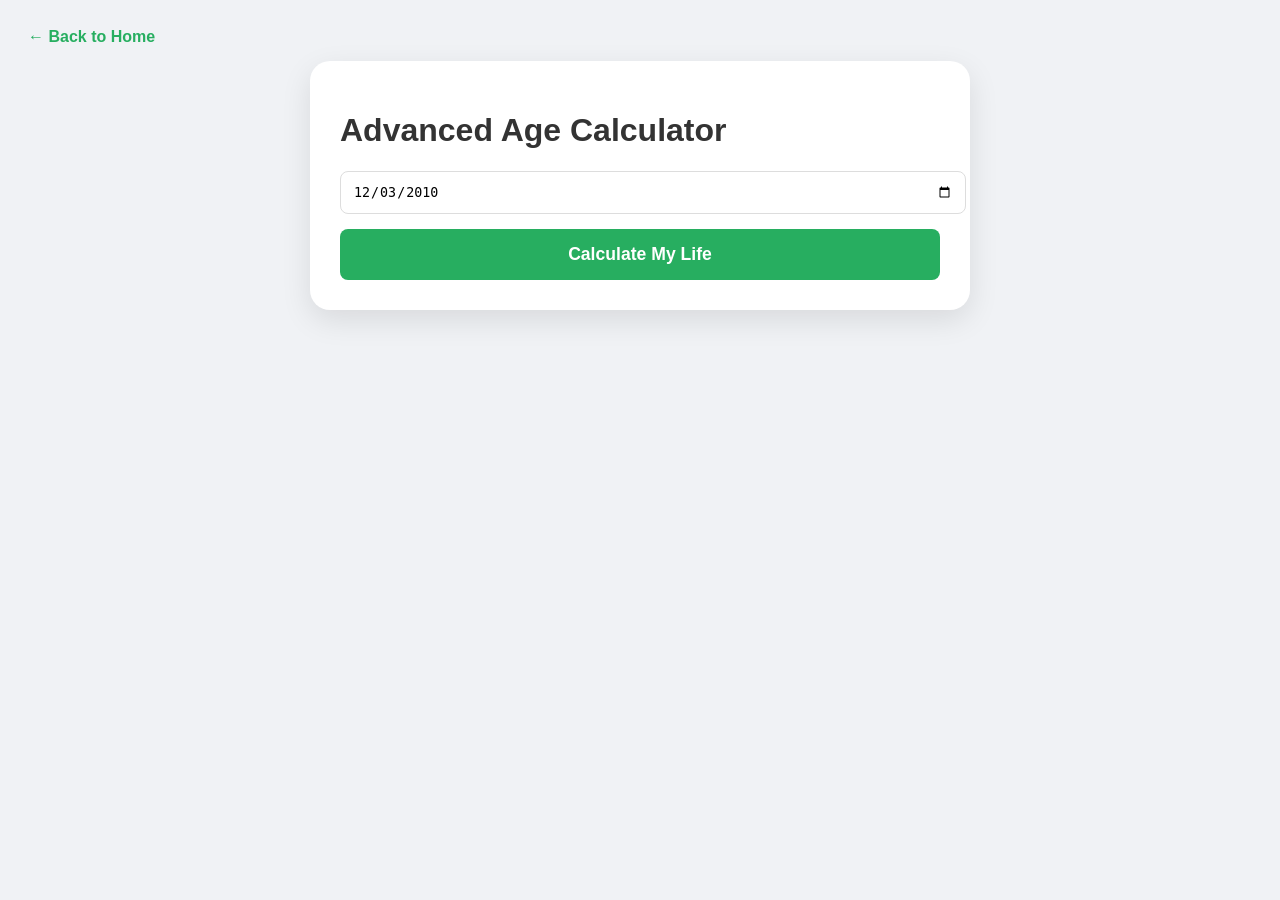
<file: AgeCalculator/index.html>
<!DOCTYPE html>
<html lang="en">
<head>
    <meta charset="UTF-8">
    <title>Advanced Age Calculator</title>
    <link rel="stylesheet" href="style.css">
</head>
<body>
    <a href="../index.html" class="back-btn">← Back to Home</a>

    <div class="container">
        <h1>Advanced Age Calculator</h1>
        <input type="date" id="dob" value="2010-12-03">
        <button id="calculateBtn">Calculate My Life</button>

        <div id="result" style="display: none;">
            <section class="main-age">
                <div class="card">
                    <h3>Age in Gregorian</h3>
                    <p id="gregorianAge"></p>
                    <small id="nextBirthday"></small>
                </div>
            </section>

            <section class="stats-grid">
                <div class="stat-card"><h4>Months</h4><p id="totalMonths"></p></div>
                <div class="stat-card"><h4>Weeks</h4><p id="totalWeeks"></p></div>
                <div class="stat-card"><h4>Days</h4><p id="totalDays"></p></div>
                <div class="stat-card"><h4>Hours</h4><p id="totalHours"></p></div>
            </section>

            <section class="fun-facts">
                <h3>Fun Facts About Your Life</h3>
                <ul>
                    <li>❤️ Your heart beat approx: <strong id="heartBeats"></strong> times</li>
                    <li>🌬️ You breathed approx: <strong id="breaths"></strong> times</li>
                    <li>💤 You slept approx: <strong id="sleep"></strong> years</li>
                    <li>🏹 Zodiac Sign: <strong id="zodiac"></strong></li>
                </ul>
            </section>
        </div>
    </div>

    <script src="script.js"></script>
</body>
</html>
</file>
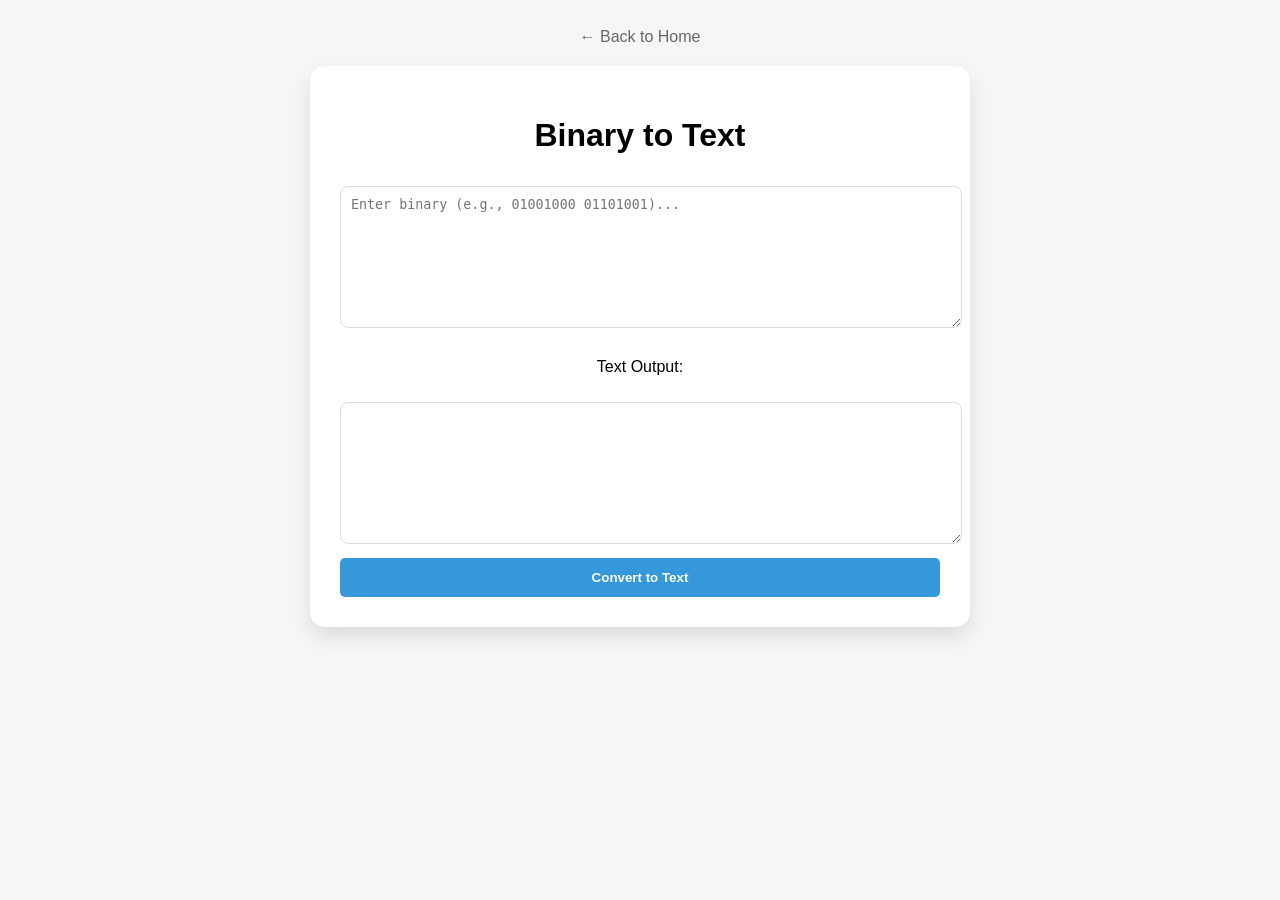
<file: BinaryToText/index.html>
<!DOCTYPE html>
<html lang="en">
<head>
    <meta charset="UTF-8">
    <title>Binary to Text</title>
    <link rel="stylesheet" href="style.css">
</head>
<body>
    <a href="../index.html" class="back-btn">← Back to Home</a>
    <div class="container">
        <h1>Binary to Text</h1>
        <textarea id="binaryInput" placeholder="Enter binary (e.g., 01001000 01101001)..."></textarea>
        <div class="result-box">
            <p>Text Output:</p>
            <textarea id="textOutput" readonly></textarea>
        </div>
        <button id="convertBtn">Convert to Text</button>
    </div>
    <script src="script.js"></script>
</body>
</html>
</file>
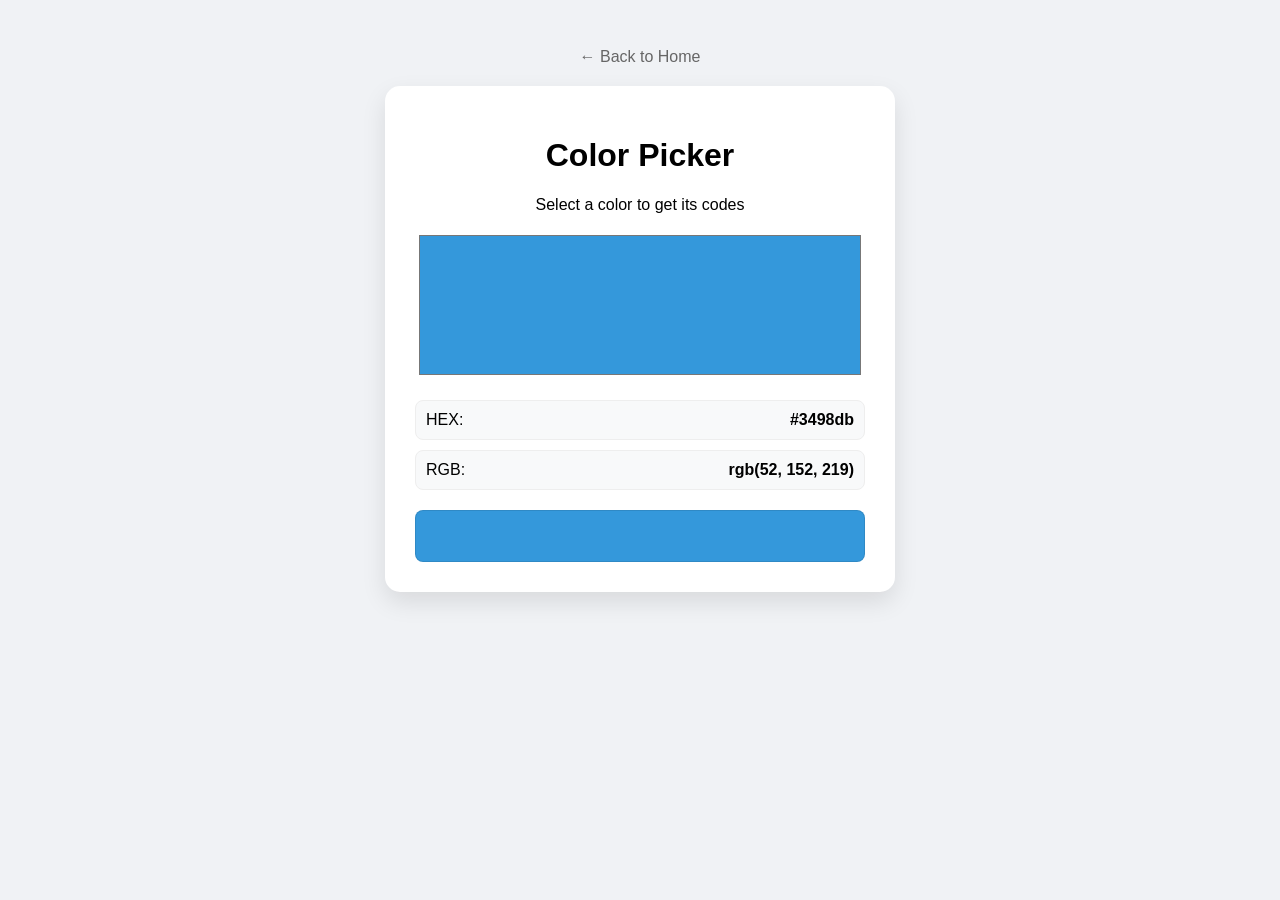
<file: ColorPicker/index.html>
<!DOCTYPE html>
<html lang="en">
<head>
    <meta charset="UTF-8">
    <title>Color Picker - WebTools</title>
    <link rel="stylesheet" href="style.css">
</head>
<body>
    <a href="../index.html" class="back-btn">← Back to Home</a>

    <div class="container">
        <h1>Color Picker</h1>
        <p>Select a color to get its codes</p>
        
        <input type="color" id="colorInput" value="#3498db">
        
        <div class="results">
            <div class="code-card">
                <span>HEX:</span>
                <strong id="hexCode">#3498db</strong>
            </div>
            <div class="code-card">
                <span>RGB:</span>
                <strong id="rgbCode">rgb(52, 152, 219)</strong>
            </div>
        </div>

        <div id="preview" style="background-color: #3498db;"></div>
    </div>

    <script src="script.js"></script>
</body>
</html>
</file>
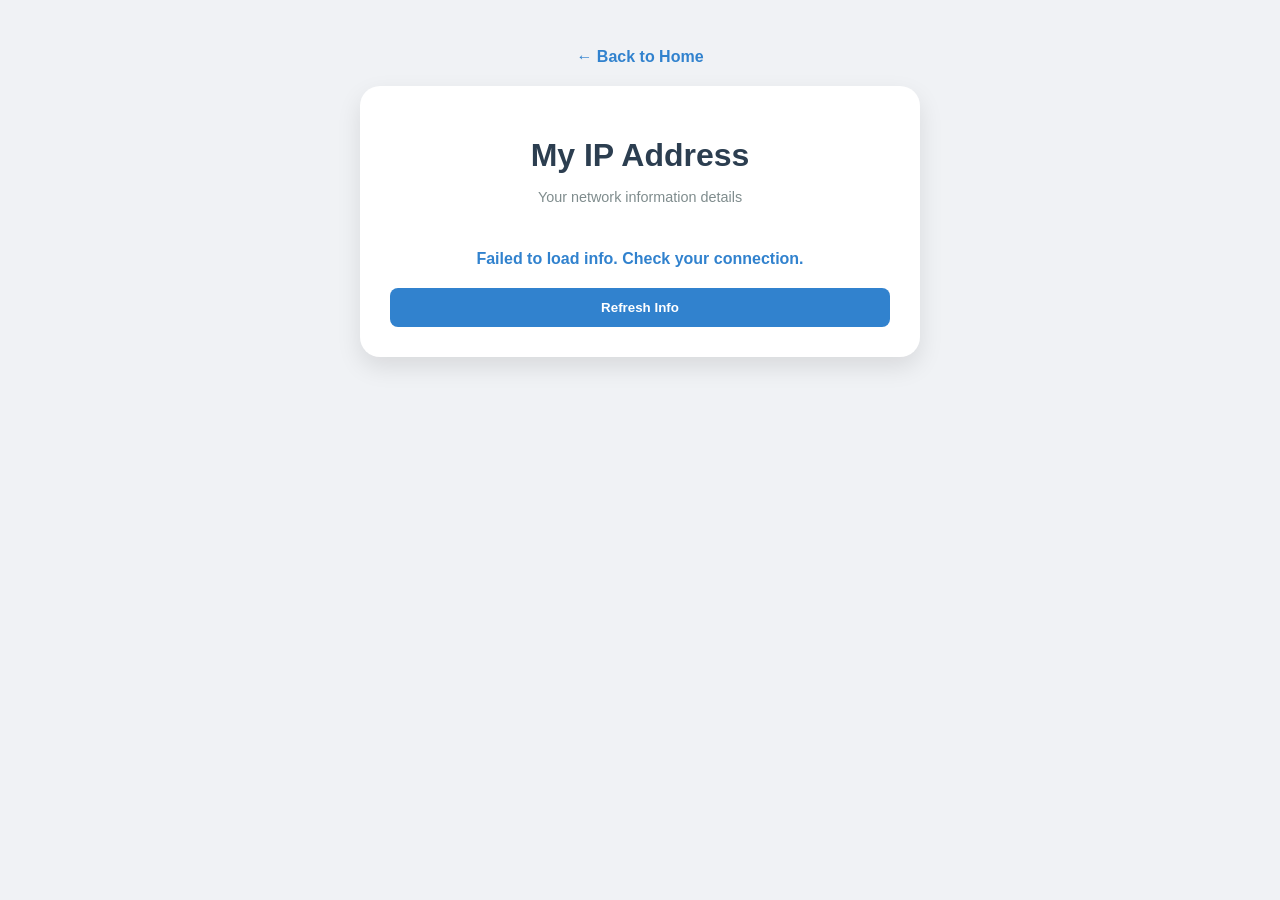
<file: IPFinder/index.html>
<!DOCTYPE html>
<html lang="en">
<head>
    <meta charset="UTF-8">
    <meta name="viewport" content="width=device-width, initial-scale=1.0">
    <title>What is my IP? - WebTools</title>
    <link rel="stylesheet" href="style.css">
</head>
<body>
    <a href="../index.html" class="back-btn">← Back to Home</a>

    <div class="container">
        <h1>My IP Address</h1>
        <p class="subtitle">Your network information details</p>
        
        <div id="loader" class="loader">Detecting...</div>

        <div id="ip-details" class="details-card" style="display: none;">
            <div class="main-ip">
                <small>Your Public IP</small>
                <h2 id="ip-address">0.0.0.0</h2>
            </div>
            
            <div class="info-grid">
                <div class="info-item"><span>City:</span> <b id="city">-</b></div>
                <div class="info-item"><span>Country:</span> <b id="country">-</b></div>
                <div class="info-item"><span>ISP:</span> <b id="isp">-</b></div>
                <div class="info-item"><span>Timezone:</span> <b id="timezone">-</b></div>
            </div>
        </div>

        <button id="refreshBtn">Refresh Info</button>
    </div>

    <script src="script.js"></script>
</body>
</html>
</file>
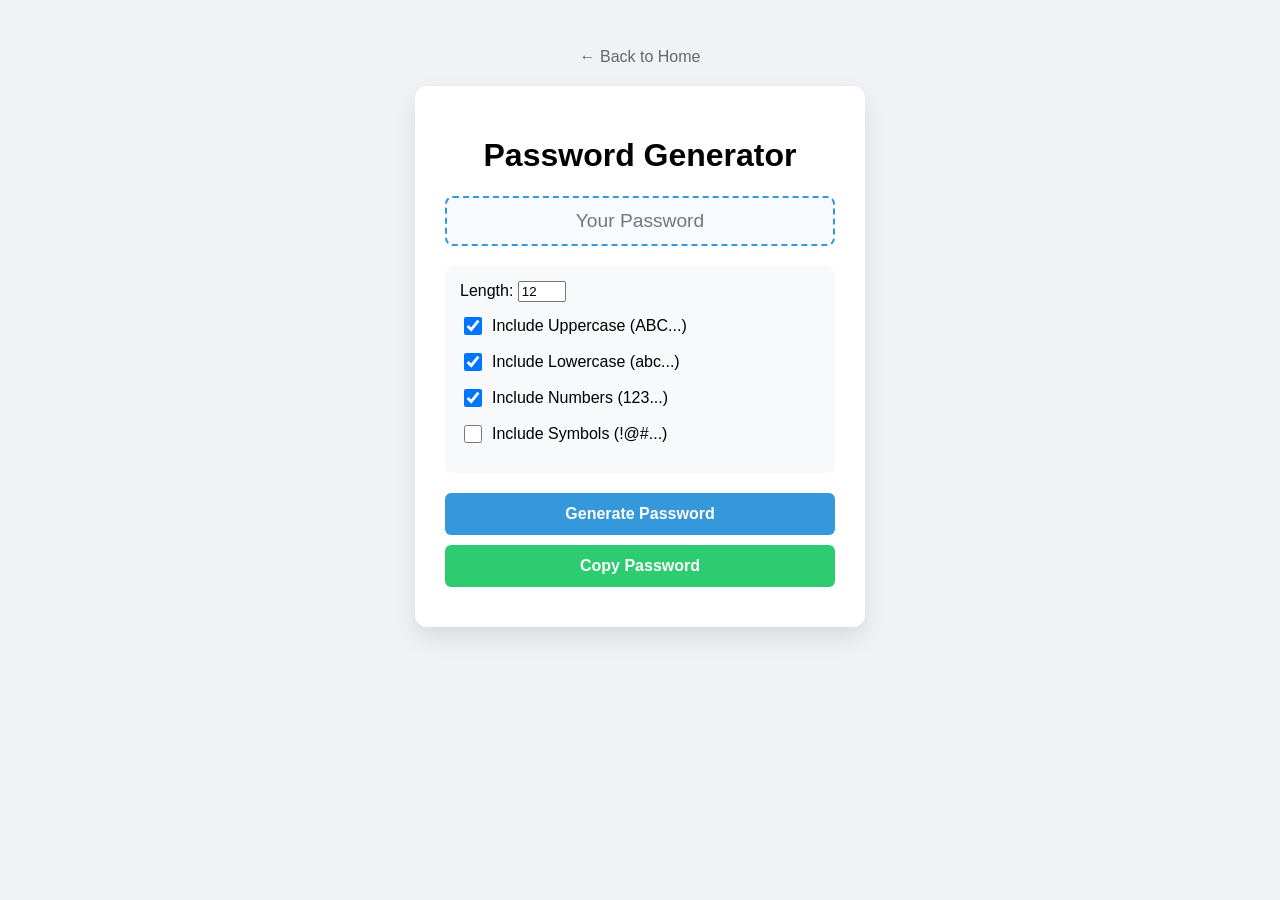
<file: PassGenerator/index.html>
<!DOCTYPE html>
<html lang="en">
<head>
    <meta charset="UTF-8">
    <meta name="viewport" content="width=device-width, initial-scale=1.0">
    <title>Password Generator - WebTools</title>
    <link rel="stylesheet" href="style.css">
</head>
<body>
    <a href="../index.html" class="back-btn">← Back to Home</a>

    <div class="container">
        <h1>Password Generator</h1>
        
        <div class="display">
            <input type="text" id="password" readonly placeholder="Your Password">
        </div>

        <div class="settings">
            <div class="option">
                <label>Length: <input type="number" id="length" min="4" max="30" value="12"></label>
            </div>
            <div class="option">
                <input type="checkbox" id="uppercase" checked>
                <label for="uppercase">Include Uppercase (ABC...)</label>
            </div>
            <div class="option">
                <input type="checkbox" id="lowercase" checked>
                <label for="lowercase">Include Lowercase (abc...)</label>
            </div>
            <div class="option">
                <input type="checkbox" id="numbers" checked>
                <label for="numbers">Include Numbers (123...)</label>
            </div>
            <div class="option">
                <input type="checkbox" id="symbols">
                <label for="symbols">Include Symbols (!@#...)</label>
            </div>
        </div>

        <button id="generate">Generate Password</button>
        <button id="copy" style="background-color: #2ecc71;">Copy Password</button>
    </div>

    <script src="script.js"></script>
</body>
</html>
</file>
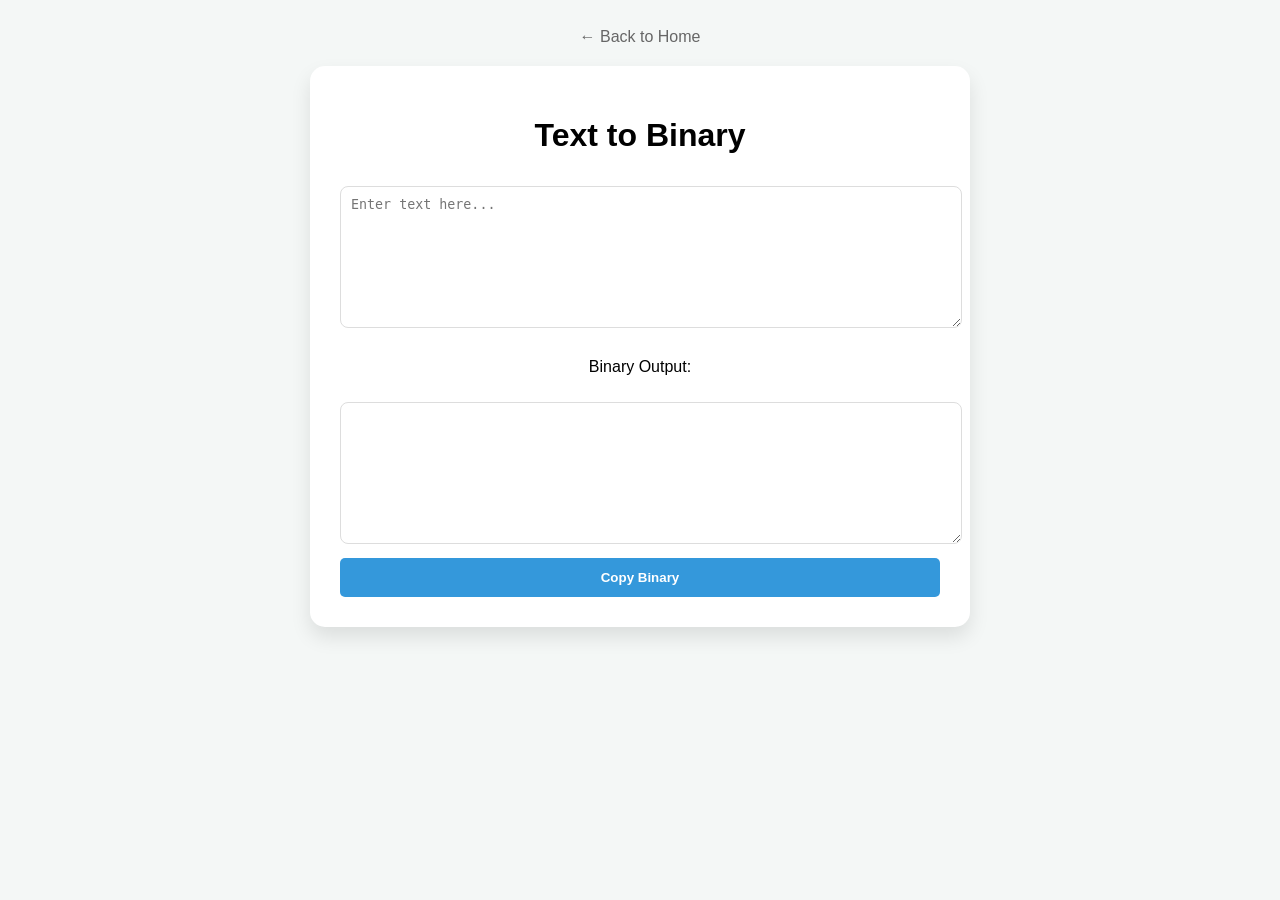
<file: TextToBinary/index.html>
<!DOCTYPE html>
<html lang="en">
<head>
    <meta charset="UTF-8">
    <title>Text to Binary</title>
    <link rel="stylesheet" href="style.css">
</head>
<body>
    <a href="../index.html" class="back-btn">← Back to Home</a>
    <div class="container">
        <h1>Text to Binary</h1>
        <textarea id="textInput" placeholder="Enter text here..."></textarea>
        <div class="result-box">
            <p>Binary Output:</p>
            <textarea id="binaryOutput" readonly></textarea>
        </div>
        <button id="copyBtn">Copy Binary</button>
    </div>
    <script src="script.js"></script>
</body>
</html>
</file>
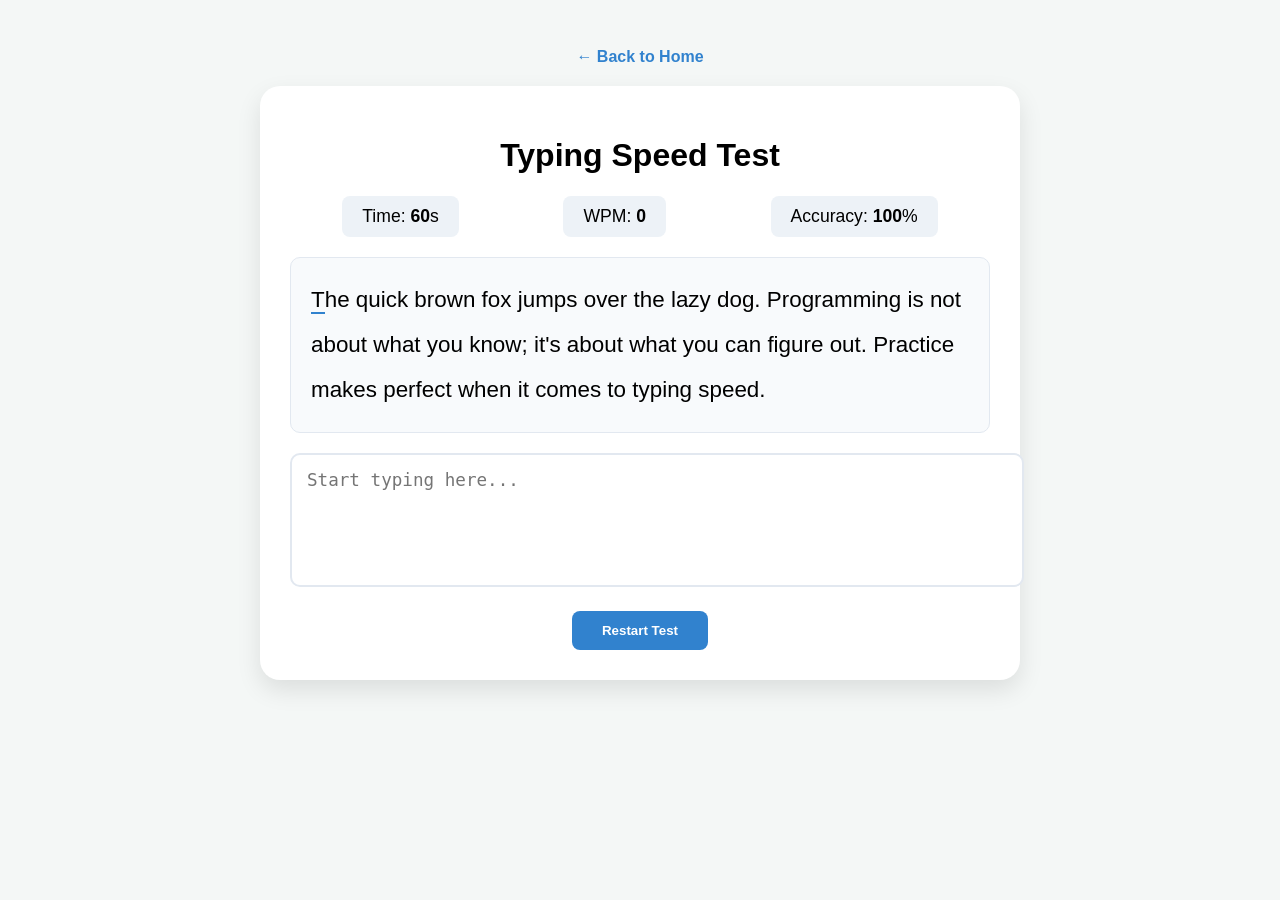
<file: TypingTest/index.html>
<!DOCTYPE html>
<html lang="en">
<head>
    <meta charset="UTF-8">
    <title>Typing Speed Test - WebTools</title>
    <link rel="stylesheet" href="style.css">
</head>
<body>
    <a href="../index.html" class="back-btn">← Back to Home</a>

    <div class="container">
        <h1>Typing Speed Test</h1>
        <div class="stats">
            <div class="stat-box">Time: <b id="timer">60</b>s</div>
            <div class="stat-box">WPM: <b id="wpm">0</b></div>
            <div class="stat-box">Accuracy: <b id="accuracy">100</b>%</div>
        </div>

        <div id="text-display" class="text-display">
            </div>

        <textarea id="input-field" placeholder="Start typing here..."></textarea>

        <button id="retryBtn">Restart Test</button>
    </div>

    <script src="script.js"></script>
</body>
</html>
</file>
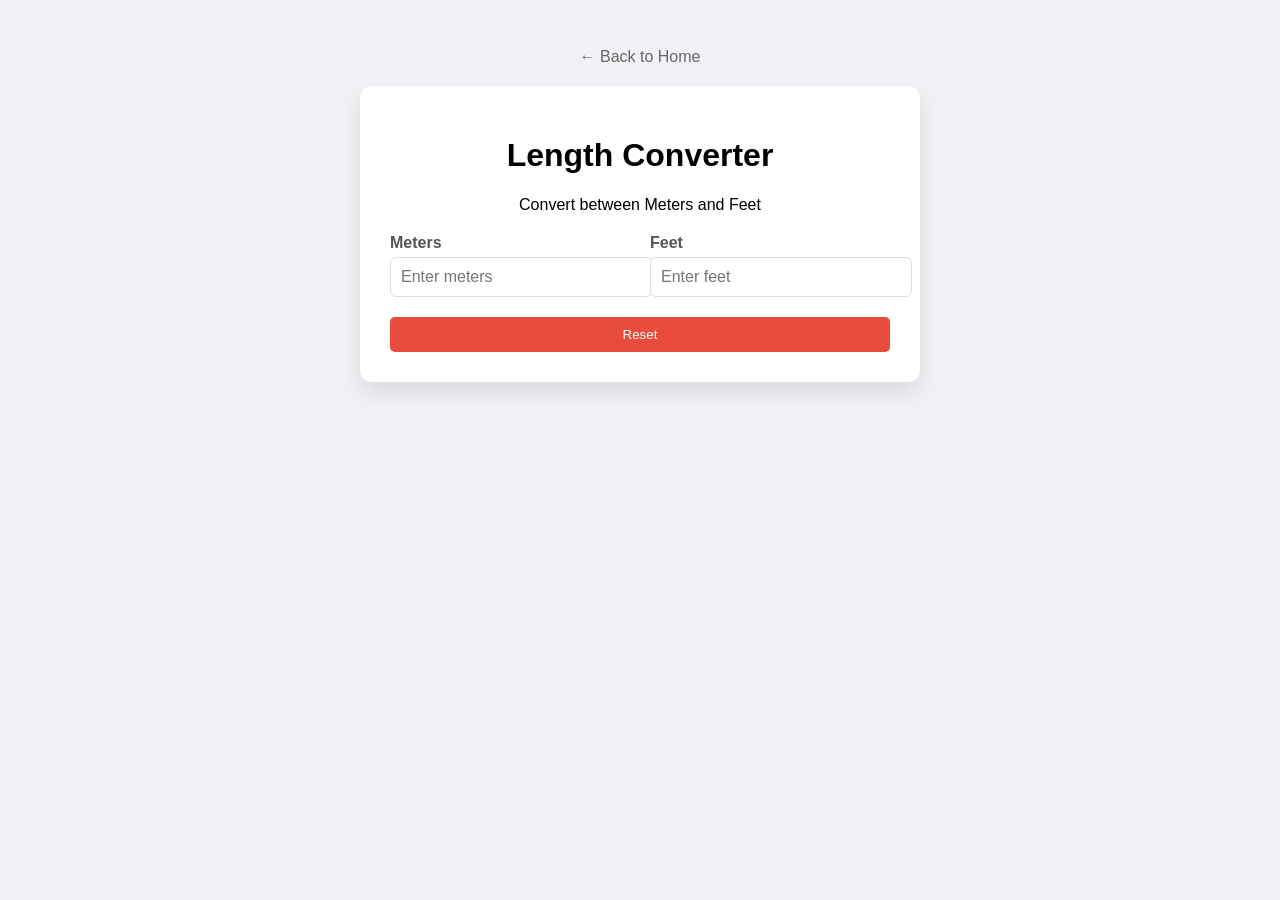
<file: UnitConverter/index.html>
<!DOCTYPE html>
<html lang="en">
<head>
    <meta charset="UTF-8">
    <title>Unit Converter - WebTools</title>
    <link rel="stylesheet" href="style.css">
</head>
<body>
    <a href="../index.html" class="back-btn">← Back to Home</a>

    <div class="container">
        <h1>Length Converter</h1>
        <p>Convert between Meters and Feet</p>
        
        <div class="converter-box">
            <div class="input-group">
                <label>Meters</label>
                <input type="number" id="meters" placeholder="Enter meters">
            </div>

            <div class="input-group">
                <label>Feet</label>
                <input type="number" id="feet" placeholder="Enter feet">
            </div>
        </div>
        <button id="clear">Reset</button>
    </div>

    <script src="script.js"></script>
</body>
</html>
</file>
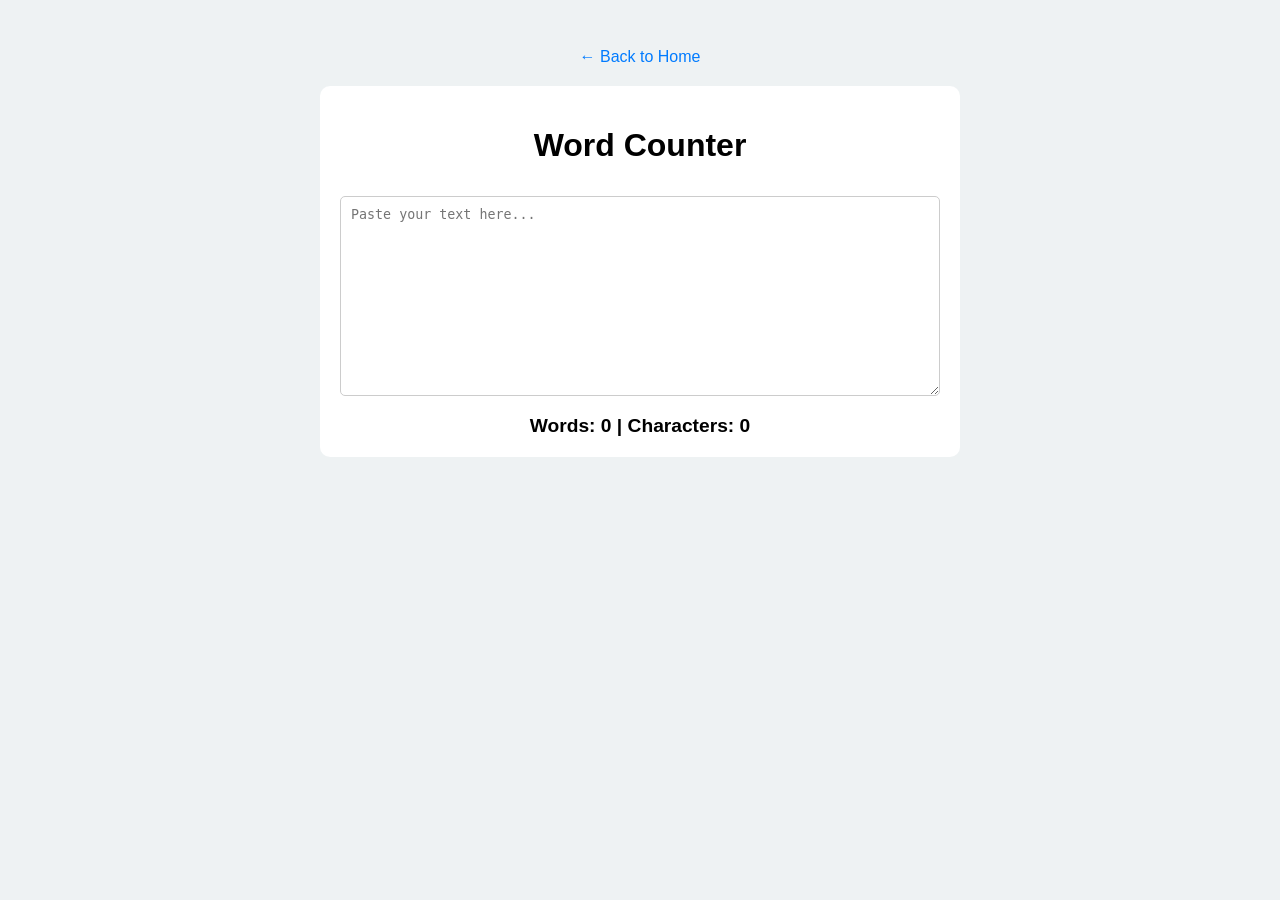
<file: WordCounter/index.html>
<!DOCTYPE html>
<html lang="en">
<head>
    <meta charset="UTF-8">
    <title>Word Counter - WebTools</title>
    <link rel="stylesheet" href="style.css">
</head>
<body>
    <a href="../index.html" class="back-btn">← Back to Home</a>
    
    <div class="container">
        <h1>Word Counter</h1>
        <textarea id="input" placeholder="Paste your text here..."></textarea>
        <div class="result">
            Words: <span id="wCount">0</span> | Characters: <span id="cCount">0</span>
        </div>
    </div>

    <script src="script.js"></script>
</body>
</html>
</file>
<file: AgeCalculator/style.css>
body { font-family: 'Segoe UI', sans-serif; background: #f0f2f5; padding: 20px; color: #333; }
.container { background: white; padding: 30px; border-radius: 20px; max-width: 600px; margin: auto; box-shadow: 0 10px 30px rgba(0,0,0,0.1); }
input[type="date"] { width: 100%; padding: 12px; margin-bottom: 15px; border-radius: 8px; border: 1px solid #ddd; }
button { width: 100%; padding: 15px; background: #27ae60; color: white; border: none; border-radius: 8px; cursor: pointer; font-weight: bold; font-size: 1.1rem; }

.main-age .card { background: #e8f5e9; padding: 20px; border-radius: 12px; margin-top: 20px; border-left: 5px solid #27ae60; }
.stats-grid { display: grid; grid-template-columns: 1fr 1fr; gap: 10px; margin-top: 20px; }
.stat-card { background: #f8f9fa; padding: 15px; border-radius: 10px; border: 1px solid #eee; }
.fun-facts { text-align: left; margin-top: 20px; background: #fff8e1; padding: 15px; border-radius: 12px; }
.fun-facts ul { list-style: none; padding: 0; }
.fun-facts li { margin-bottom: 10px; font-size: 0.95rem; }
.back-btn { display: inline-block; margin-bottom: 15px; text-decoration: none; color: #27ae60; font-weight: bold; }
</file>
<file: BinaryToText/style.css>
body { font-family: sans-serif; background: #f4f7f6; text-align: center; padding: 20px; }
.container { background: white; padding: 30px; border-radius: 15px; max-width: 600px; margin: auto; box-shadow: 0 10px 20px rgba(0,0,0,0.1); }
textarea { width: 100%; height: 120px; padding: 10px; margin: 10px 0; border-radius: 8px; border: 1px solid #ddd; font-family: monospace; }
button { width: 100%; padding: 12px; background: #3498db; color: white; border: none; border-radius: 5px; cursor: pointer; font-weight: bold; }
.back-btn { display: inline-block; margin-bottom: 20px; text-decoration: none; color: #666; }
</file>
<file: ColorPicker/style.css>
body { font-family: 'Segoe UI', sans-serif; background: #f0f2f5; text-align: center; padding: 40px; }
.container { background: white; padding: 30px; border-radius: 15px; max-width: 450px; margin: auto; box-shadow: 0 10px 25px rgba(0,0,0,0.1); }

input[type="color"] {
    width: 100%;
    height: 150px;
    border: none;
    cursor: pointer;
    background: none;
    margin-bottom: 20px;
}

.results { margin-bottom: 20px; }

.code-card {
    background: #f8f9fa;
    padding: 10px;
    margin-bottom: 10px;
    border-radius: 8px;
    display: flex;
    justify-content: space-between;
    border: 1px solid #eee;
}

#preview {
    height: 50px;
    border-radius: 8px;
    border: 1px solid rgba(0,0,0,0.1);
}

.back-btn { display: inline-block; margin-bottom: 20px; text-decoration: none; color: #666; }
</file>
<file: IPFinder/style.css>
body { font-family: 'Segoe UI', sans-serif; background: #f0f2f5; padding: 40px 20px; text-align: center; }
.container { background: white; padding: 30px; border-radius: 20px; max-width: 500px; margin: auto; box-shadow: 0 10px 25px rgba(0,0,0,0.1); }

h1 { color: #2c3e50; margin-bottom: 5px; }
.subtitle { color: #7f8c8d; margin-bottom: 25px; font-size: 0.9rem; }

.details-card { background: #1a202c; color: white; padding: 25px; border-radius: 15px; text-align: left; margin-bottom: 20px; }
.main-ip { border-bottom: 1px solid #4a5568; padding-bottom: 15px; margin-bottom: 15px; }
.main-ip h2 { color: #63b3ed; font-family: monospace; font-size: 1.8rem; }

.info-grid { display: grid; grid-template-columns: 1fr; gap: 10px; }
.info-item { display: flex; justify-content: space-between; font-size: 0.95rem; color: #cbd5e0; }
.info-item b { color: white; }

button { width: 100%; padding: 12px; background: #3182ce; color: white; border: none; border-radius: 8px; cursor: pointer; font-weight: bold; }
.loader { padding: 20px; color: #3182ce; font-weight: bold; }
.back-btn { display: inline-block; margin-bottom: 20px; text-decoration: none; color: #3182ce; font-weight: bold; }
</file>
<file: PassGenerator/style.css>
* {
    box-sizing: border-box;
}

body { 
    font-family: 'Segoe UI', sans-serif; 
    padding: 40px; 
    background: #f0f2f5; 
    text-align: center; 
}

.container { 
    background: white; 
    padding: 30px; 
    border-radius: 12px; 
    max-width: 450px; 
    margin: auto; 
    box-shadow: 0 10px 25px rgba(0,0,0,0.1); 
}

.display input {
    width: 100%;
    padding: 12px;
    margin-bottom: 20px;
    font-size: 1.2rem;
    text-align: center;
    border: 2px dashed #3498db;
    border-radius: 8px;
    background: #f7fbff;
}

.settings {
    text-align: left;
    background: #f8f9fa;
    padding: 15px;
    border-radius: 8px;
    margin-bottom: 20px;
}

.option {
    margin-bottom: 12px;
    display: flex;
    align-items: center;
}

.option input[type="checkbox"] {
    margin-right: 10px;
    width: 18px;
    height: 18px;
}

button { 
    width: 100%; 
    padding: 12px; 
    margin-bottom: 10px; 
    border: none; 
    border-radius: 6px; 
    cursor: pointer; 
    color: white; 
    background: #3498db; 
    font-weight: bold;
    font-size: 1rem;
}

.back-btn { 
    display: inline-block; 
    margin-bottom: 20px; 
    text-decoration: none; 
    color: #666; 
}
</file>
<file: TextToBinary/style.css>
body { font-family: sans-serif; background: #f4f7f6; text-align: center; padding: 20px; }
.container { background: white; padding: 30px; border-radius: 15px; max-width: 600px; margin: auto; box-shadow: 0 10px 20px rgba(0,0,0,0.1); }
textarea { width: 100%; height: 120px; padding: 10px; margin: 10px 0; border-radius: 8px; border: 1px solid #ddd; font-family: monospace; }
button { width: 100%; padding: 12px; background: #3498db; color: white; border: none; border-radius: 5px; cursor: pointer; font-weight: bold; }
.back-btn { display: inline-block; margin-bottom: 20px; text-decoration: none; color: #666; }
</file>
<file: TypingTest/style.css>
body { font-family: 'Segoe UI', sans-serif; background: #f4f7f6; padding: 40px 20px; text-align: center; }
.container { background: white; padding: 30px; border-radius: 20px; max-width: 700px; margin: auto; box-shadow: 0 10px 25px rgba(0,0,0,0.1); }

.stats { display: flex; justify-content: space-around; margin-bottom: 20px; }
.stat-box { background: #edf2f7; padding: 10px 20px; border-radius: 8px; font-size: 1.1rem; }

.text-display { 
    background: #f8fafc; padding: 20px; border-radius: 10px; border: 1px solid #e2e8f0;
    font-size: 1.4rem; line-height: 2; margin-bottom: 20px; text-align: left;
    user-select: none; pointer-events: none;
}

.char { border-bottom: 2px solid transparent; }
.char.correct { color: #48bb78; }
.char.incorrect { color: #f56565; background: #fff5f5; border-bottom: 2px solid #f56565; }
.char.current { border-bottom: 2px solid #3182ce; animation: blink 1s infinite; }

@keyframes blink { 50% { border-color: transparent; } }

textarea { 
    width: 100%; height: 100px; padding: 15px; border-radius: 10px; border: 2px solid #e2e8f0;
    font-size: 1.1rem; outline: none; resize: none;
}

button { margin-top: 20px; padding: 12px 30px; background: #3182ce; color: white; border: none; border-radius: 8px; cursor: pointer; font-weight: bold; }
.back-btn { display: inline-block; margin-bottom: 20px; text-decoration: none; color: #3182ce; font-weight: bold; }
</file>
<file: UnitConverter/style.css>
body { font-family: 'Segoe UI', sans-serif; padding: 40px; background: #f0f2f5; text-align: center; }
.container { background: white; padding: 30px; border-radius: 12px; max-width: 500px; margin: auto; box-shadow: 0 10px 25px rgba(0,0,0,0.1); }
.converter-box { display: flex; justify-content: space-between; gap: 20px; margin: 20px 0; }
.input-group { flex: 1; text-align: left; }
label { display: block; margin-bottom: 5px; font-weight: bold; color: #555; }
input { width: 100%; padding: 10px; border: 1px solid #ddd; border-radius: 6px; font-size: 1rem; }
button { background: #e74c3c; color: white; border: none; padding: 10px 20px; border-radius: 5px; cursor: pointer; width: 100%; }
.back-btn { display: inline-block; margin-bottom: 20px; text-decoration: none; color: #666; }
</file>
<file: WordCounter/style.css>
body { font-family: sans-serif; padding: 40px; background: #eef2f3; text-align: center; }
.container { background: white; padding: 20px; border-radius: 10px; max-width: 600px; margin: auto; }
textarea { width: 100%; height: 200px; margin-top: 10px; border-radius: 5px; border: 1px solid #ccc; padding: 10px; box-sizing: border-box; }
.result { margin-top: 15px; font-weight: bold; font-size: 1.2rem; }
.back-btn { display: inline-block; margin-bottom: 20px; text-decoration: none; color: #007bff; }
</file>
